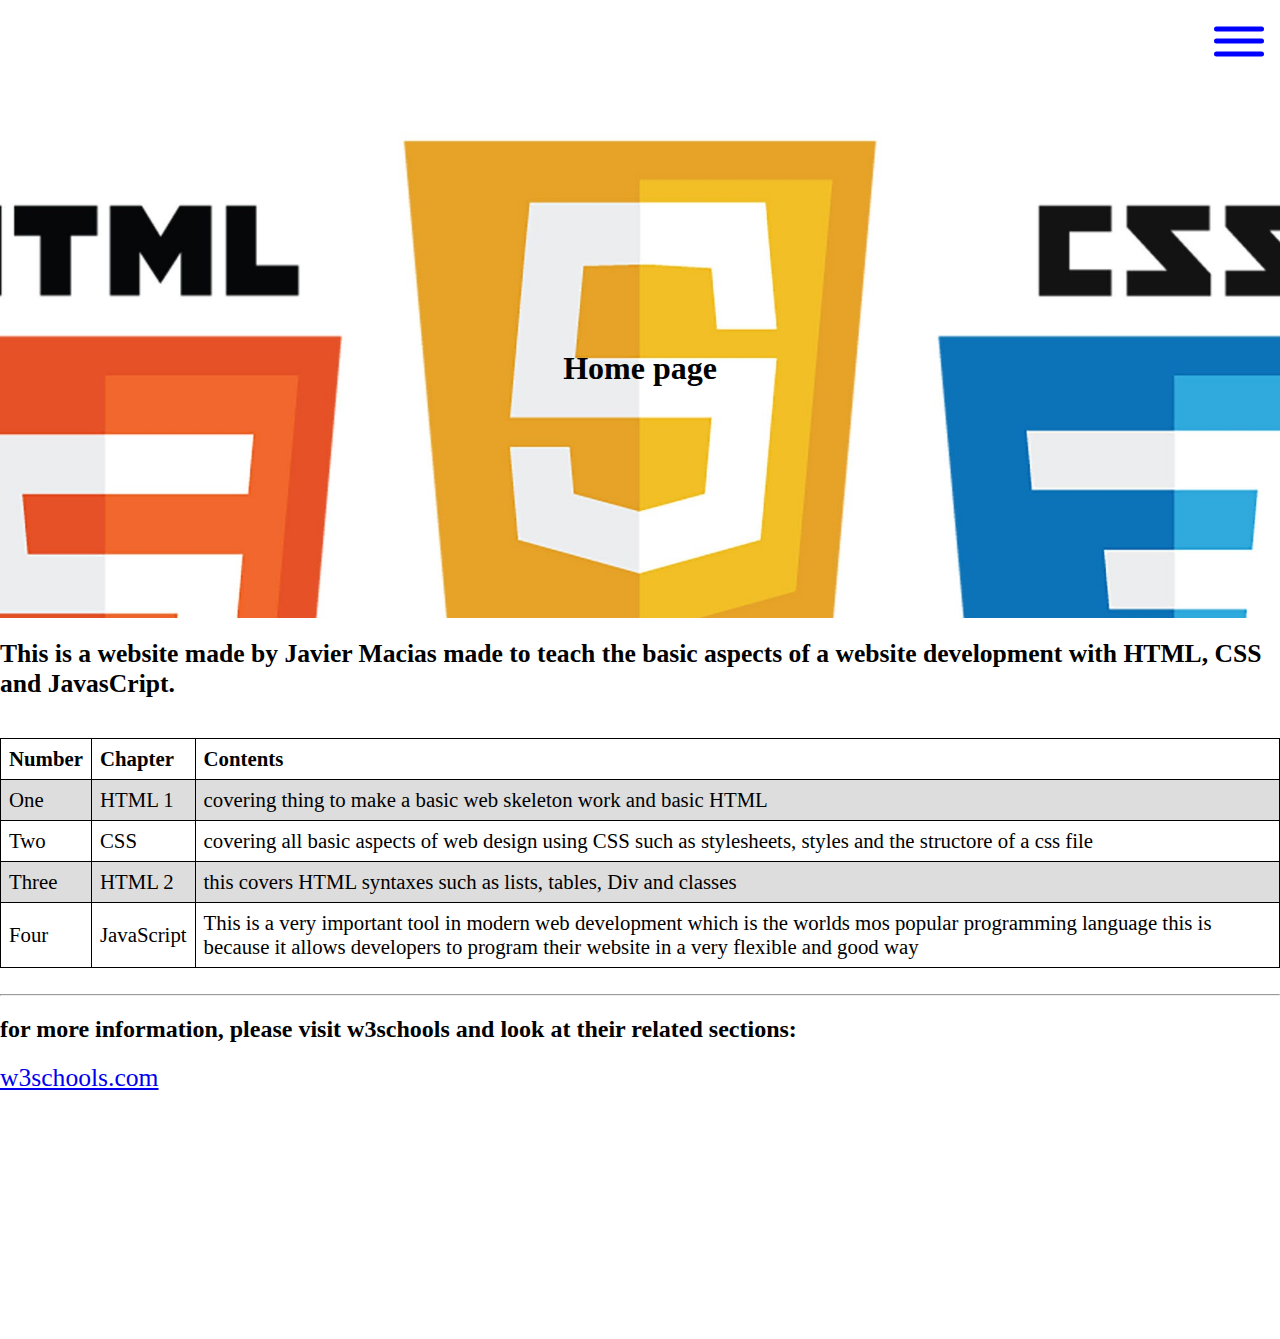
<file: index.html>
<!DOCTYPE html>
<html lang="en">
<head>
    <meta charset="UTF-8">
    <meta name = "viewport" content="width=device-width,
    initial-scale=1.0">
    <meta http-equiv="X-UA Compatible" content="ie=edge">
    <link href="styles.css" rel="stylesheet">
    <title>Coursework</title>
</head>
<body>
    <div class="off-menu">
        <ul>
            <a href="index.html"><li>home</li></a>
            <a href="page1.html"><li>HTML_1</li></a>
            <a href="page2.html"><li>CSS</li></a>
            <a href="page3.html"><li>HTML_2</li></a>
            <a href="page4.html"><li>JavaScript</li></a>
        </ul>
    </div>
    <nav>
        <div class="ham-menu">
            <span></span>
            <span></span>
            <span></span>
        </div>
    </nav>
    <script src="./burger.js"></script>
    <div class="tab-content">
        <br>
        <br>
        <div class="parallax"><h1 style="font-family:verdana;">Home page</h1></div>
        <div id="home" data-tab-content class="active" style="height: 700px;">
            <h2 style="font-family:verdana; font-size:160%;">This is a website made by Javier Macias made to teach the basic aspects of a website development with HTML, CSS and JavasCript.</h2>
            <br>
            <table>
                <tr>
                    <th>Number</th>
                    <th>Chapter</th>
                    <th>Contents</th>
                </tr>
                <tr>
                    <td>One</td>
                    <td>HTML 1</td>
                    <td>covering thing to make a basic web skeleton work and basic HTML</td>
                </tr>
                <tr>
                    <td>Two</td>
                    <td>CSS</td>
                    <td>covering all basic aspects of web design using CSS such as stylesheets, styles and the structore of a css file</td>
                </tr>
                <tr>
                    <td>Three</td>
                    <td>HTML 2</td>
                    <td>this covers HTML syntaxes such as lists, tables, Div and classes</td>
                </tr>
                <tr>
                    <td>Four</td>
                    <td>JavaScript</td>
                    <td>This is a very important tool in modern web development which is the worlds mos popular programming language this is because it allows developers to program their website in a very flexible and good way</td>
                </tr>
            </table>
            <br>
            <hr>
            <h2>for more information, please visit w3schools and look at their related sections:</h2>
            <a href="https://www.w3schools.com/" style="font-size: 160%;">w3schools.com</a>
        </div>
    </div>
</body>
</html>
</file>
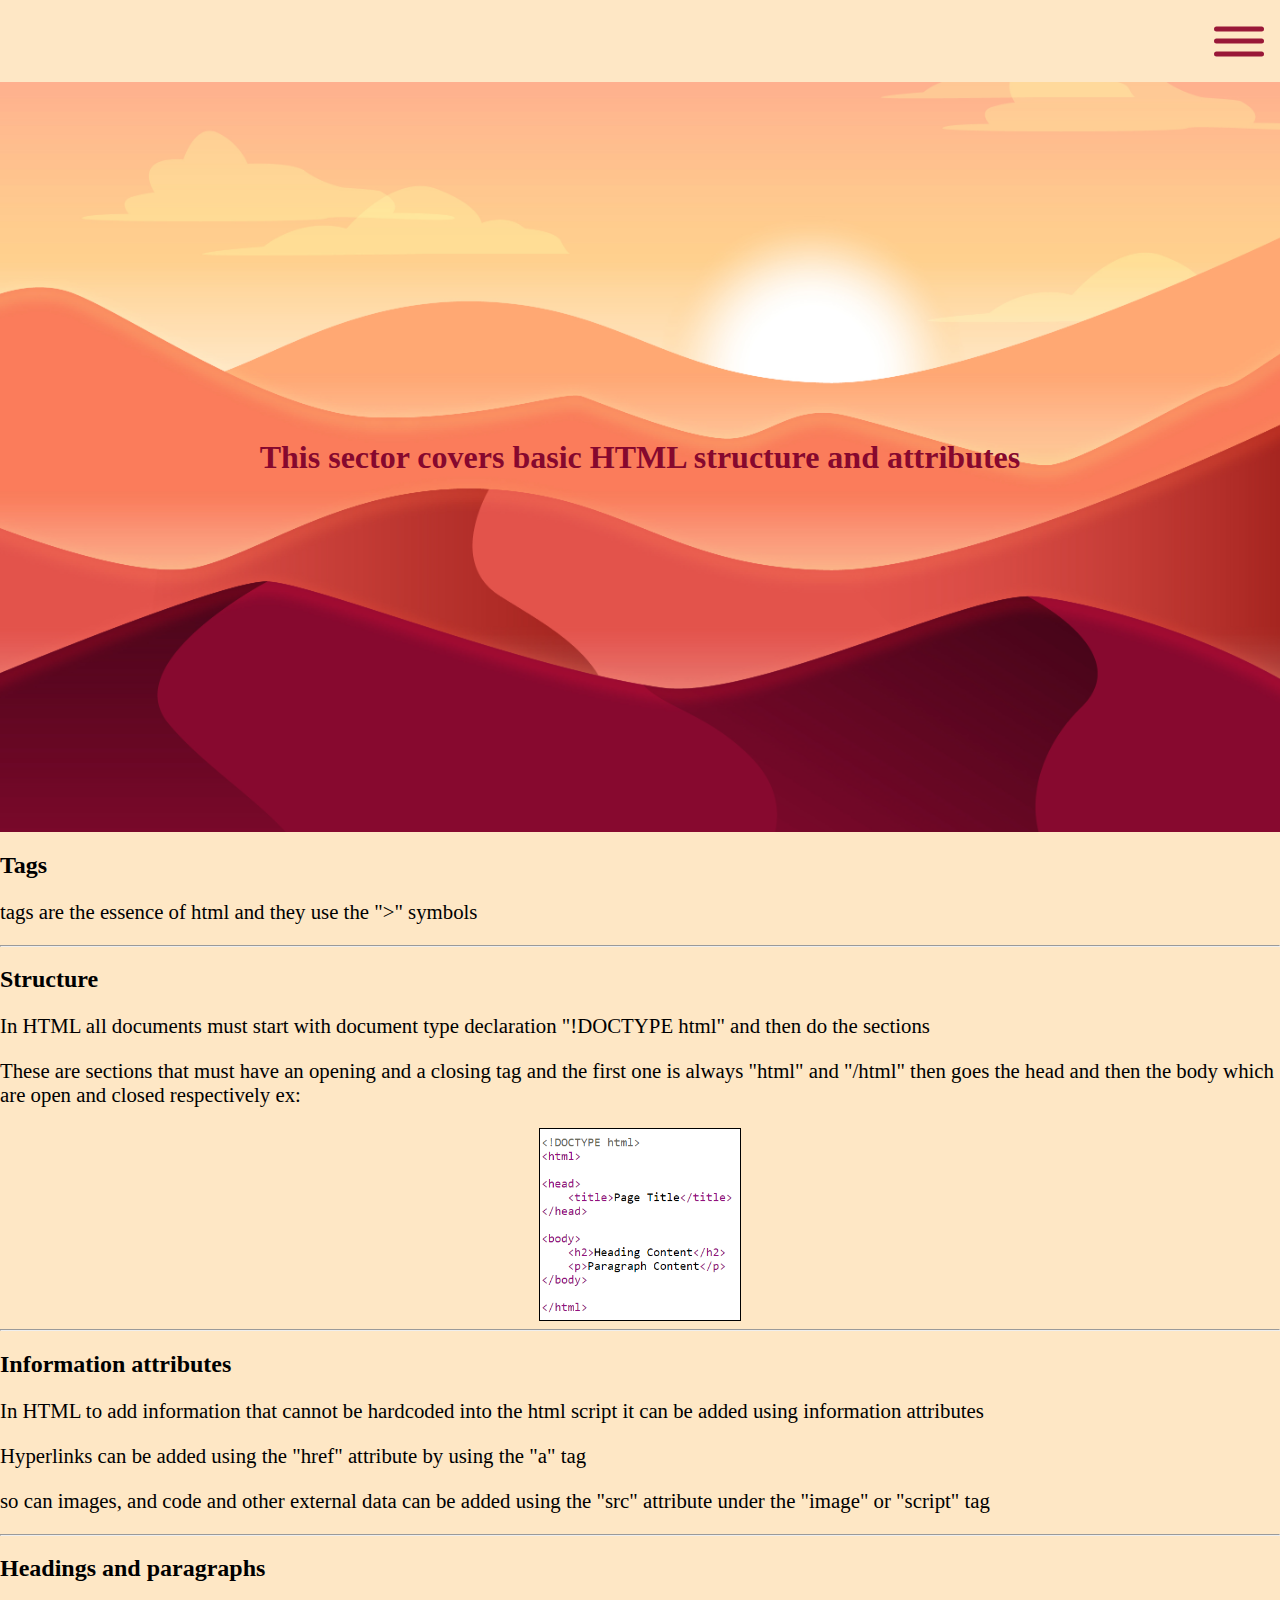
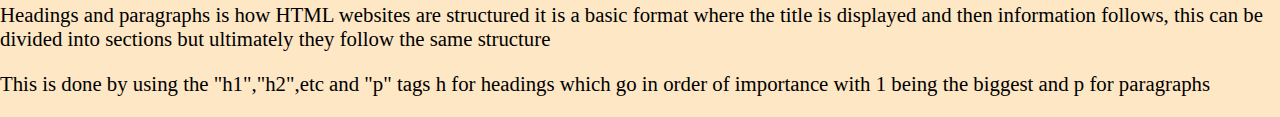
<file: page1.html>
<!DOCTYPE html>
<html lang="en">
<head>
    <meta charset="UTF-8">
    <meta name = "viewport" content="width=device-width,
    initial-scale=1.0">
    <meta http-equiv="X-UA Compatible" content="ie=edge">
    <link href="page1.css" rel="stylesheet">
    <title>Page_1</title>
</head>
<body>
    <div class="off-menu">
        <ul>
            <a href="index.html"><li>home</li></a>
            <a href="page1.html"><li>HTML_1</li></a>
            <a href="page2.html"><li>CSS</li></a>
            <a href="page3.html"><li>HTML_2</li></a>
            <a href="page4.html"><li>JavaScript</li></a>
        </ul>
    </div>
    <nav>
        <div class="ham-menu">
            <span></span>
            <span></span>
            <span></span>
        </div>
    </nav>
    <script src="./burger.js"></script>
    <div class="parallax"><h1 style="font-size: 200%; color: #86082e;">This sector covers basic HTML structure and attributes</h1></div>
    <div class="tab-content">
        <h2>Tags</h2>
        <p>tags are the essence of html and they use the ">" symbols</p>
        <hr>
        <h2>Structure</h2>
        <p>In HTML all documents must start with document type declaration "!DOCTYPE html" and then do the sections</p>
        <p>These are sections that must have an opening and a closing tag and the first one is always "html" and "/html" then goes the head and then the body which are open and closed respectively ex: </p>
        <img src="htmlstrc.png" alt="structure" style="width: 200px; height: 500;" class = "center">
        <hr>
        <h2>Information attributes</h2>
        <p>In HTML to add information that cannot be hardcoded into the html script it can be added using information attributes</p>
        <p>Hyperlinks can be added using the "href" attribute by using the "a" tag</p>
        <p>so can images, and code and other external data can be added using the "src" attribute under the "image" or "script" tag</p>
        <hr>
        <h2>Headings and paragraphs</h2>
        <p>Headings and paragraphs is how HTML websites are structured it is a basic format where the title is displayed and then information follows, this can be divided into sections but ultimately they follow the same structure</p>
        <p>This is done by using the "h1","h2",etc and "p" tags h for headings which go in order of importance with 1 being the biggest and p for paragraphs</p>
    </div>
</body>
</html>
</file>
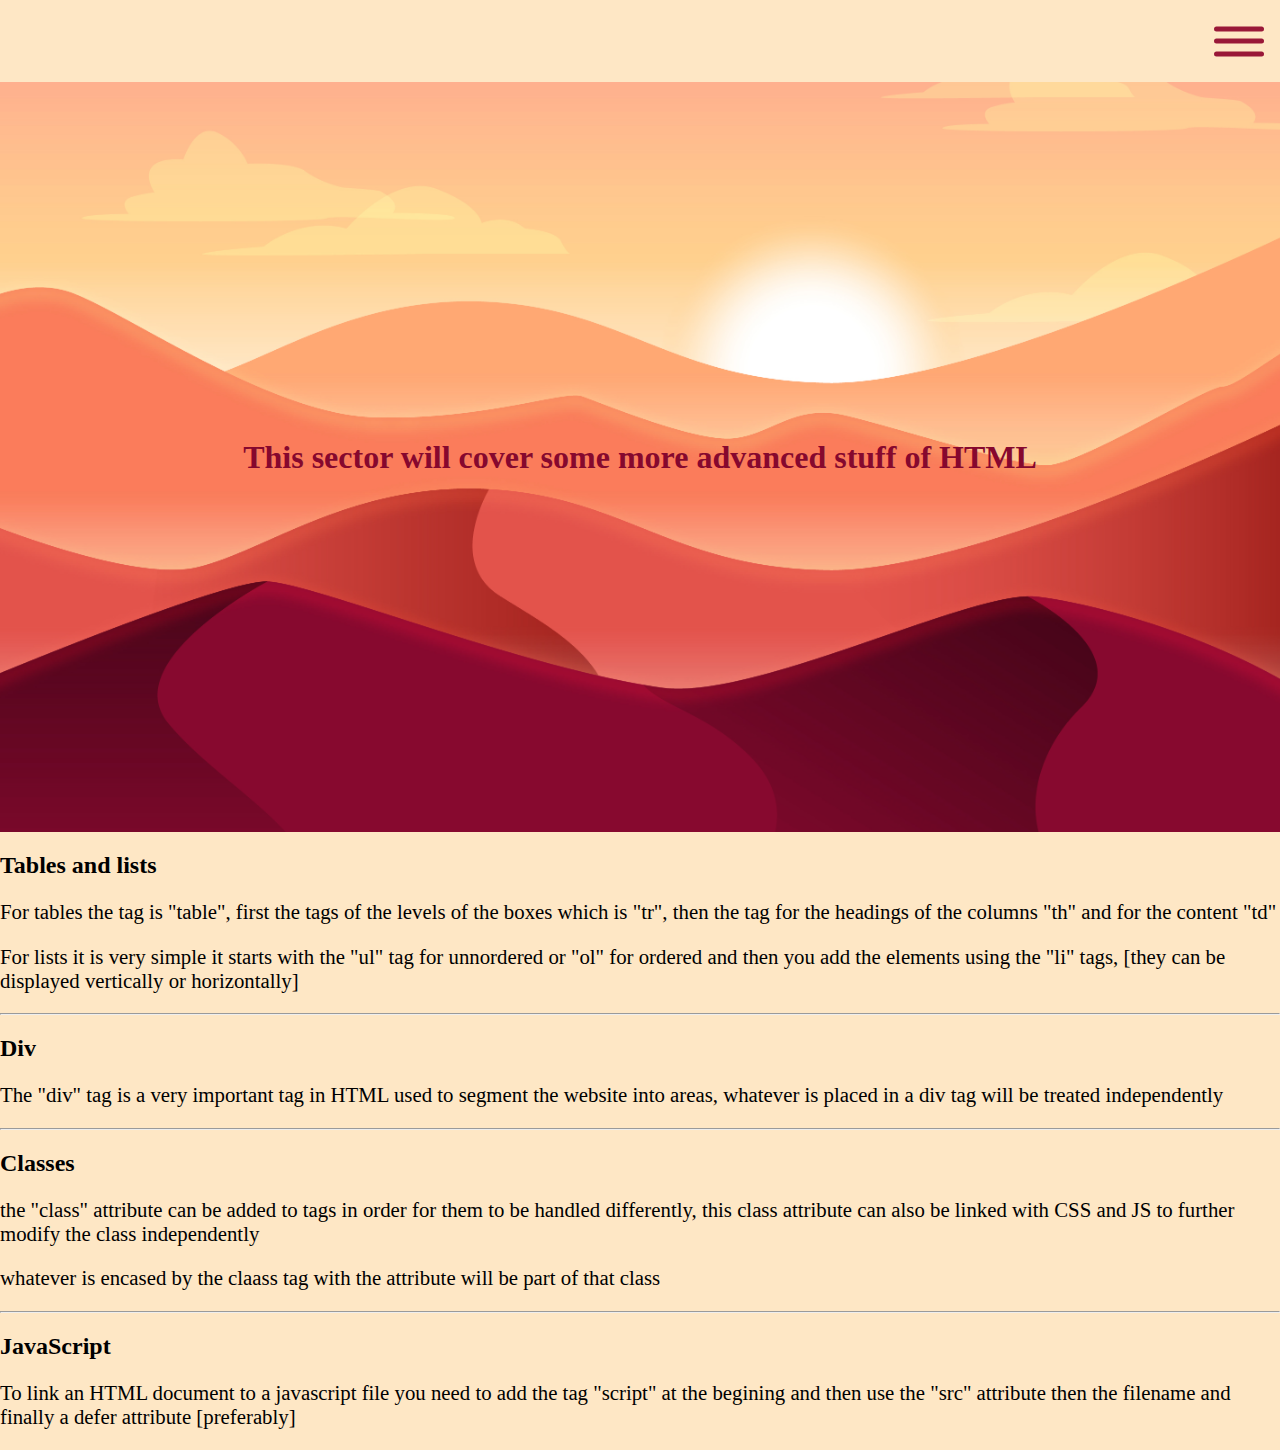
<file: page3.html>
<!DOCTYPE html>
<html>
<head>
    <meta charset="UTF-8">
    <meta name = "viewport" content="width=device-width,
    initial-scale=1.0">
    <meta http-equiv="X-UA Compatible" content="ie=edge">
    <link href="page3.css" rel="stylesheet">
    <title>Page_3</title>
</head>
<body>
    <div class="off-menu">
        <ul>
            <a href="index.html"><li>home</li></a>
            <a href="page1.html"><li>HTML_1</li></a>
            <a href="page2.html"><li>CSS</li></a>
            <a href="page3.html"><li>HTML_2</li></a>
            <a href="page4.html"><li>JavaScript</li></a>
        </ul>
    </div>
    <nav>
        <div class="ham-menu">
            <span></span>
            <span></span>
            <span></span>
        </div>
    </nav>
    <script src="./burger.js"></script>
    <div class="parallax"><h1 style="font-size: 200%; color: #86082e;">This sector will cover some more advanced stuff of HTML</h1></div>
    <div class="tab-content">
            <h2>Tables and lists</h2>
            <p>For tables the tag is "table", first the tags of the levels of the boxes which is "tr",  then the tag for the headings of the columns "th" and for the content "td"</p>
            <p>For lists it is very simple it starts with the "ul" tag for unnordered or "ol" for ordered and then you add the elements using the "li" tags, [they can be displayed vertically or horizontally]</p>
            <hr>
            <h2>Div</h2>
            <p>The "div" tag is a very important tag in HTML used to segment the website into areas, whatever is placed in a div tag will be treated independently</p>
            <hr>
            <h2>Classes</h2>
            <p>the "class" attribute can be added to tags in order for them to be handled differently, this class attribute can also be linked with CSS and JS to further modify the class independently</p>
            <p>whatever is encased by the claass tag with the attribute will be part of that class</p>
            <hr>
            <h2>JavaScript</h2>
            <p>To link an HTML document to a javascript file you need to add the tag "script" at the begining and then use the "src" attribute then the filename and finally a defer attribute [preferably]</p>
    </div>
</body>
</html>
</file>
<file: styles.css>
.off-menu{
    background-color:rgb(255, 255, 255);
    height: 100vh;
    width: 100%;
    max-width: 300px;
    position: fixed;
    right: -450px;
    top: 0;
    display: flex;
    flex-direction: column;
    justify-content: center;
    align-items: center;
    text-align: center;
    font-size: 3rem;
    transition: .3s ease;
}

ul{
    color: white;
}

.off-menu.active{
    right: 0;
}

nav{
    padding: 1rem;
    display: flex;
    background-color: white;
}

.ham-menu{
    height: 50px;
    width: 50px;
    margin-left: auto;
    position: relative;
}

.ham-menu span {
    height: 5px;
    width: 100%;
    background-color: blue;
    border-radius: 25px;
    position: absolute;
    transform: translate(-50%, -50%);
    transition: .3s ease;
    left: 50%;
    top: 50%;
}

.ham-menu span:nth-child(1){
    top: 25%;
}
.ham-menu span:nth-child(3){
    top: 75%;
}

.ham-menu.active span:nth-child(1){
    top: 50%;
    transform: translate(-50%, -50%) rotate(45deg);
}
.ham-menu.active span:nth-child(2){
    opacity: 0;
}

.ham-menu.active span:nth-child(3){
    top: 50%;
    transform: translate(-50%, 50%) rotate(-45deg);
}

p {
    font-size: 130%;
    font-family: Verdana;
    
}

body {
    padding: 0;
    margin: 0;
    background-color: white;
    overflow-x: hidden;
}

table {
    font-family: Verdana;
    font-size: 130%;
    border-collapse: collapse;
    width: 100%;
}

td, th {
    border: 1px solid black;
    text-align: left;
    padding: 8px;
  }
  
tr:nth-child(even) {
background-color: #dddddd;
}

.center {
    display: block;
    margin-left: auto;
    margin-right: auto;
    width: 50%;
    border: 1px solid black;
  }

.parallax {
    background-image: url("HCJ.jpg");
  

    min-height: 500px;
  

    background-attachment: fixed;
    background-position: center;
    background-repeat: no-repeat;
    background-size: cover;
    align-items: center;
    display: flex;
    justify-content: center;
   }
</file>
<file: page1.css>
.off-menu{
    background-color:rgb(82, 16, 32);
    height: 100vh;
    width: 100%;
    max-width: 300px;
    position: fixed;
    right: -450px;
    top: 0;
    display: flex;
    flex-direction: column;
    justify-content: center;
    align-items: center;
    text-align: center;
    font-size: 3rem;
    transition: .3s ease;
}

ul{
    color: white;
}

.off-menu.active{
    right: 0;
}

nav{
    padding: 1rem;
    display: flex;
    background-color: #fee7c5;
}

.ham-menu{
    height: 50px;
    width: 50px;
    margin-left: auto;
    position: relative;
}

.ham-menu span {
    height: 5px;
    width: 100%;
    background-color: rgb(153, 24, 56);
    border-radius: 25px;
    position: absolute;
    transform: translate(-50%, -50%);
    transition: .3s ease;
    left: 50%;
    top: 50%;
}

.ham-menu span:nth-child(1){
    top: 25%;
}
.ham-menu span:nth-child(3){
    top: 75%;
}

.ham-menu.active span:nth-child(1){
    top: 50%;
    transform: translate(-50%, -50%) rotate(45deg);
}
.ham-menu.active span:nth-child(2){
    opacity: 0;
}

.ham-menu.active span:nth-child(3){
    top: 50%;
    transform: translate(-50%, 50%) rotate(-45deg);
}

[data-tab-content] {
    display: none;
}


body {
    padding: 0;
    margin: 0;
    background-color: #fee7c5;
}

.parallax {
    background-image: url("redhills.jpg");
  

    min-height: 750px;

    background-attachment: fixed;
    background-position: center;
    background-repeat: no-repeat;
    background-size: cover;
    align-items: center;
    display: flex;
    justify-content: center;

   }

.center {
    display: block;
    margin-left: auto;
    margin-right: auto;
    width: 50%;
    border: 1px solid black;
  }

  p {
    font-size: 130%;
    font-family: Verdana;
    
}
</file>
<file: page3.css>
.off-menu{
    background-color:rgb(82, 16, 32);
    height: 100vh;
    width: 100%;
    max-width: 300px;
    position: fixed;
    right: -450px;
    top: 0;
    display: flex;
    flex-direction: column;
    justify-content: center;
    align-items: center;
    text-align: center;
    font-size: 3rem;
    transition: .3s ease;
}

ul{
    color: white;
}

.off-menu.active{
    right: 0;
}

nav{
    padding: 1rem;
    display: flex;
    background-color: fee7c5;
}

.ham-menu{
    height: 50px;
    width: 50px;
    margin-left: auto;
    position: relative;
}

.ham-menu span {
    height: 5px;
    width: 100%;
    background-color: rgb(153, 24, 56);
    border-radius: 25px;
    position: absolute;
    transform: translate(-50%, -50%);
    transition: .3s ease;
    left: 50%;
    top: 50%;
}

.ham-menu span:nth-child(1){
    top: 25%;
}
.ham-menu span:nth-child(3){
    top: 75%;
}

.ham-menu.active span:nth-child(1){
    top: 50%;
    transform: translate(-50%, -50%) rotate(45deg);
}
.ham-menu.active span:nth-child(2){
    opacity: 0;
}

.ham-menu.active span:nth-child(3){
    top: 50%;
    transform: translate(-50%, 50%) rotate(-45deg);
}
body {
    padding: 0;
    margin: 0;
    background-color: #fee7c5;
}

.parallax {
    background-image: url("redhills.jpg");
  

    min-height: 750px;

    background-attachment: fixed;
    background-position: center;
    background-repeat: no-repeat;
    background-size: cover;
    align-items: center;
    display: flex;
    justify-content: center;

   }

.center {
    display: block;
    margin-left: auto;
    margin-right: auto;
    width: 50%;
    border: 1px solid black;
  }

  p {
    font-size: 130%;
    font-family: Verdana;
    
}
</file>
